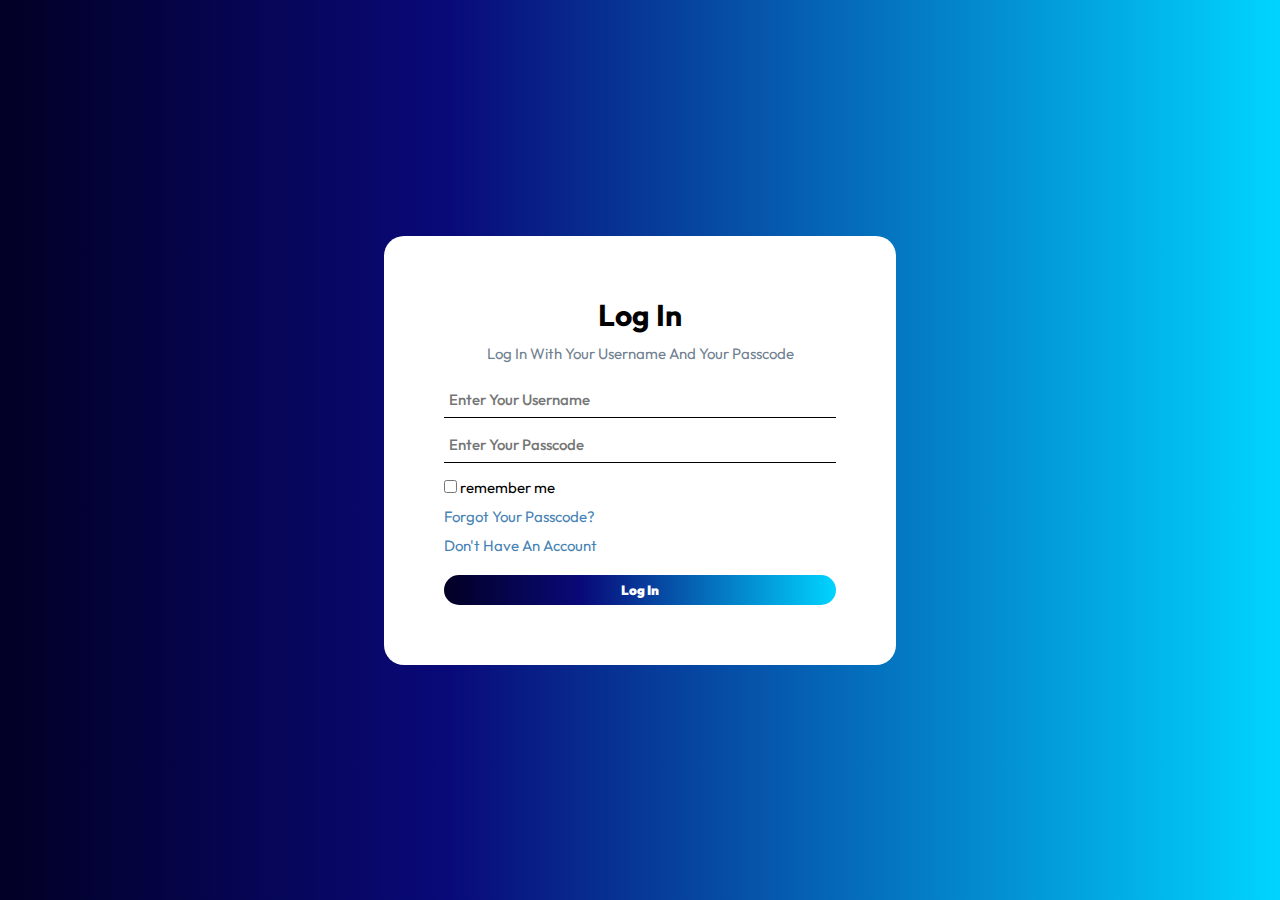
<file: index.html>
<!DOCTYPE html>
<html lang="en">
<head>
    <meta charset="UTF-8">
    <meta http-equiv="X-UA-Compatible" content="IE=edge">
    <meta name="viewport" content="width=device-width, initial-scale=1.0">
    <link rel="stylesheet" href="./css/justcss.css">
    <title>Log In Page</title>
</head>
<body>

    <main>
        <section class="container">
            <div class="text">
                <h1>Log In</h1>
                <p>Log In With Your Username And Your Passcode</p>
            </div>
            <div class="inputs_bottuns">
                <input type="text" placeholder="Enter Your Username" class="input">
                <input type="text" placeholder="Enter Your Passcode" class="input">
                <label class="remeber me"><input type="checkbox"> remember me</label>
                <a href="./justhtml.html">Forgot Your Passcode?</a>
                <a href="./justhtml.html">Don't Have An Account</a>
                <button class="submit" type="submit">Log In</button>
            </div>
        </section>
    </main>
    
</body>
</html>
</file>
<file: css/justcss.css>
@import url('https://fonts.googleapis.com/css2?family=Outfit:wght@300;400;600&display=swap');

*{
    box-sizing: border-box;
    margin: 0px;
    color: black;
    font-family: 'Outfit', sans-serif;

}
body {
    margin: 0px;
    width: 100%;
    height: 100vh;
    background: rgb(2,0,36);
    background: linear-gradient(90deg, rgba(2,0,36,1) 0%, rgba(9,9,121,1) 35%, rgba(0,212,255,1) 100%);
    display: grid;
    place-items: center;
}

main {
    width: 100%;
    height: 90%;
    display: grid;
    align-items: center;
    justify-items: center;
}

.text {
    margin-bottom: 15px;
}
h1 {
    padding:0px;
    font-size: 30px;
    margin-bottom: 10px;
}

p{
    color:slategrey ;
}
.container {
    width: 40%;
    height: fit-content;
    background-color: white;
    color: white;
    text-align: center;
    display: flex;
    flex-direction: column;
    align-items: center;
    justify-content: space-evenly;
    font-size: 15px;
    padding: 60px;
    border-radius: 20px;
}



.inputs_bottuns {
    width: 100%;
    display: grid;
    place-items: center;
}

.input {
    height: 35px;
    margin-top: 5px;
    margin-bottom: 5px;
    border: none; 
    border-bottom: solid 1px black;
    padding-left: 5px;
    transition: all 400ms 0ms;
    width: 100%;
    font-size: 15px;
    font-weight: 500;
    background-color: inherit;
}

.input:focus {
    border-bottom: solid black 1px;
    width: 105%;
    outline: none;
}

label, a {
    text-align: left;
    margin-top: 10px;
    cursor: pointer;
    width: 100%;
    transition: all 400ms 0ms;
    text-decoration: none;

}

a {
    color:steelblue;
}

label:hover {
    font-size: 16px;
}
a:hover{
    font-size: 16px;
    text-decoration: underline;
}

button {
    width: 100%;
    margin-top: 20px;
    height: 30px;
    background: rgb(2,0,36);
    background: linear-gradient(90deg, rgba(2,0,36,1) 0%, rgba(9,9,121,1) 35%, rgba(0,212,255,1) 100%);
    border-radius: 15px;
    color: white;
    border: none;
    cursor: pointer;
    font-weight: 900;
    transition: all 400ms 0ms;
}

button:hover {
    width: 105%;
    height: 35px;
    border-radius: 13px;
}

@media only screen and (max-width: 780px) {
        .container {
            width: 50%;
        }
}

@media only screen and (max-width: 554px){
    .container {
        width: 60%;
    }
}


@media only screen and (max-width: 478px){
    .container{
        width: 75%;
        padding: 20px;
    }
}


@media only screen and (max-width: 780px){}
</file>
